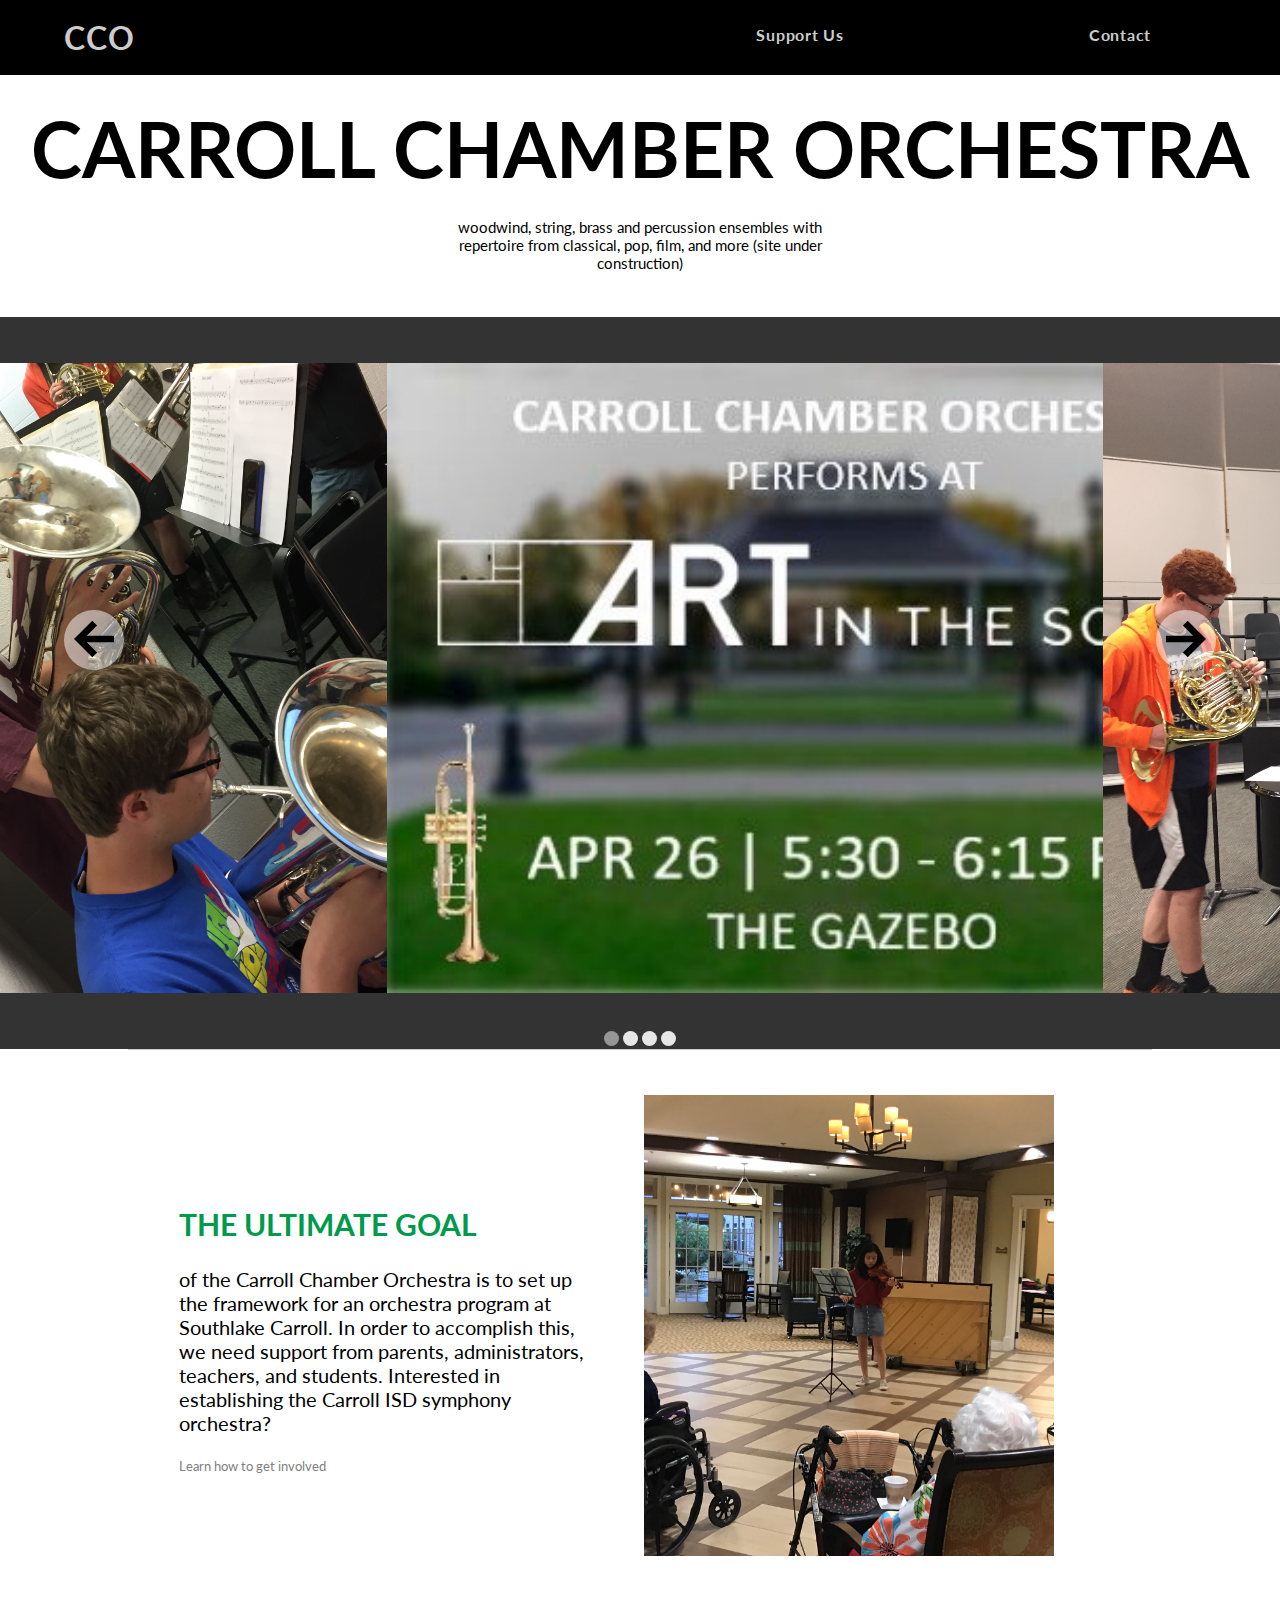
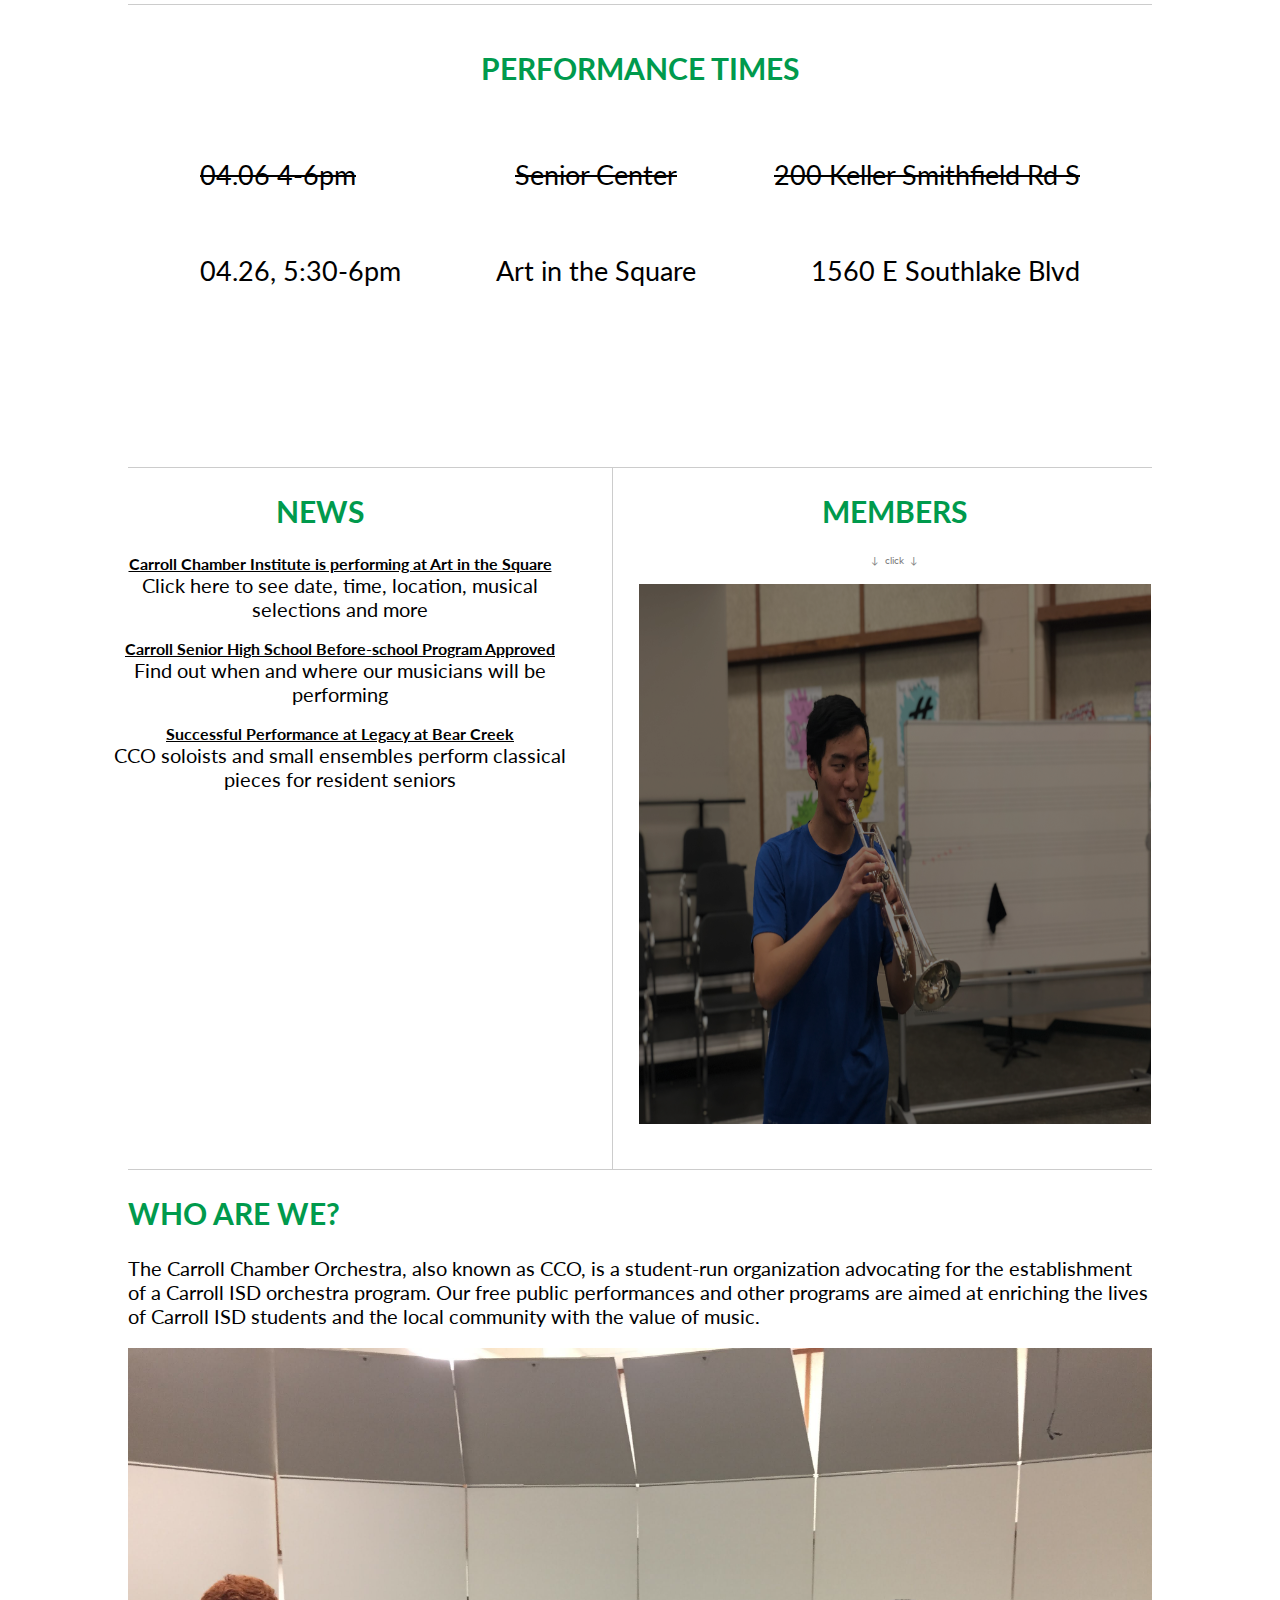
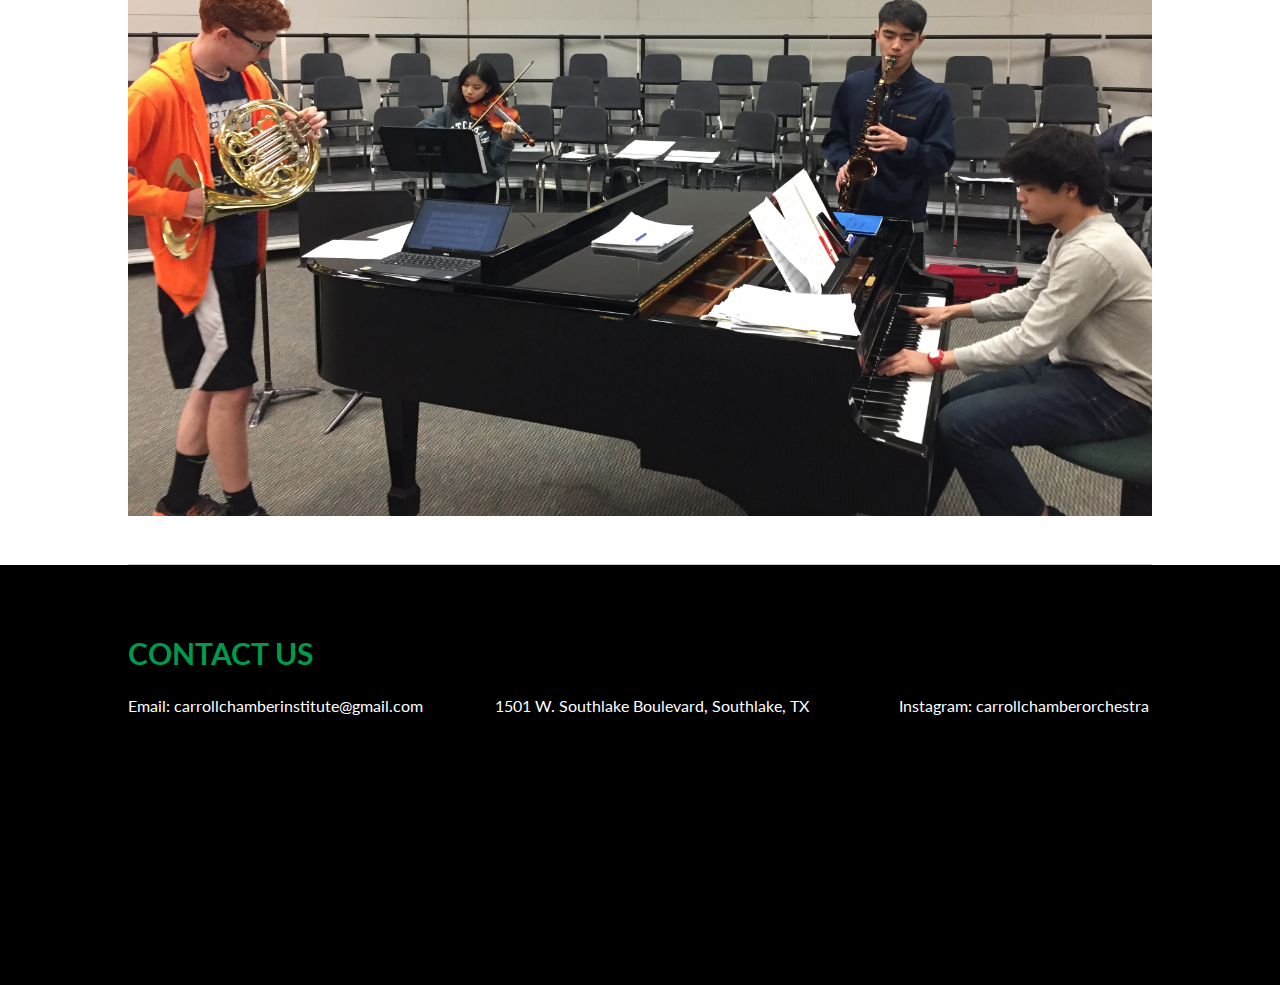
<file: index.html>
<!DOCTYPE html>
<html>
<head>
  <!--
    Color Scheme
    black, white, #009a4d
  -->
  <title>Carroll Chamber Orchestra</title>
  <meta name="viewport" content="width=device-width, initial-scale=1">
  <link rel = "stylesheet" href = "CSS/nav-main.css">
  <link rel = "icon" href = "images/dragon-logo.jpg" type="image/gif">
  <link rel="stylesheet" href = "CSS/main.css">
  <link rel="stylesheet" href="glide-3.3.0/dist/css/glide.core.min.css">

  <script src="glide-3.3.0/dist/glide.min.js"></script>
  <link href="https://fonts.googleapis.com/css?family=Lato" rel="stylesheet">
</head>
<body>
  <img src = "images/nursing.JPG" alt = "Nursing home performance photo" class = "nursing">
  <img src = "images/orchestra-flyer.jpg" alt = "Town Square Performance Photo" class = "three">
  <img src = "images/two.jpg" alt = "Town Square Performance Photo" class = "two">
  <div class = "top-nav">
    <a href = "index.html">CCO</a><!--
    --><a href = "support.html">Support Us</a><!--
    --><a href = "contact.html">Contact</a>
  </div>

  <div class = "title">
    <h1>CARROLL CHAMBER ORCHESTRA</h1>
    <p>woodwind, string, brass and percussion ensembles with repertoire from classical, pop, film, and more (site under construction)</p>
  </div>



  <div class="glide">
    <div class="glide__track" data-glide-el="track">
      <ul class="glide__slides">
        <li class="glide__slide"><img class="slide-image" src="images/orchestra-flyer.jpg" alt="art in the square flyer"/></li>
        <li class="glide__slide"><img class="slide-image" src="images/four.JPG" alt="rehearsal picture"/></li>
        <li class="glide__slide"><img class="slide-image" src="images/nursing.JPG" alt="nursing home performance"/></li>
        <li class="glide__slide"><img class="slide-image" src="images/Euphoniums-at-rehearsal.JPG" alt="euphonium rehearsal picture"/></li>
      </ul>
    </div>


    <div class="glide__arrows" data-glide-el="controls">
      <button class="glide__arrow glide__arrow--prev" data-glide-dir="<"><svg xmlns="http://www.w3.org/2000/svg" width="40" height="40" viewBox="0 0 24 24">
        <path d="M0 12l10.975 11 2.848-2.828-6.176-6.176H24v-3.992H7.646l6.176-6.176L10.975 1 0 12z"></path>
      </svg></button>
      <button class="glide__arrow glide__arrow--next" data-glide-dir=">"><svg xmlns="http://www.w3.org/2000/svg" width="40" height="40" viewBox="0 0 24 24">
        <path d="M13.025 1l-2.847 2.828 6.176 6.176h-16.354v3.992h16.354l-6.176 6.176 2.847 2.828 10.975-11z"></path>
      </svg></button>
    </div>

    <div class="glide__bullets" data-glide-el="controls[nav]">
      <button class="glide__bullet" data-glide-dir="=0"></button>
      <button class="glide__bullet" data-glide-dir="=1"></button>
      <button class="glide__bullet" data-glide-dir="=2"></button>
      <button class="glide__bullet" data-glide-dir="=3"></button>
    </div>
  </div>

<script>
var g;
if(window.innerWidth <= 650) {
  g  = new Glide('.glide', { type: 'carousel',
    perView: 1
    });
} else if(window.innerWidth <= 1080) {
  g  = new Glide('.glide', { type: 'carousel',
    perView: 0.5,
    focusAt: 'center',
    breakpoints: {
      800: {
        perView: 2
      },
      480: {
        perView: 1
      }
    }});
} else {
  g  = new Glide('.glide', { type: 'carousel',
    perView: 1.8,
    focusAt: 'center',
    breakpoints: {
      800: {
        perView: 2
      },
      480: {
        perView: 1
      }
    }});
}
g.mount()
</script>


  <div class = "what">
    <div class = "what-inner">
      <h2>The ultimate goal</h2>
      <p> of the Carroll Chamber Orchestra is to set up the framework for an
      orchestra program at Southlake Carroll. In order to accomplish this, we need support
      from parents, administrators, teachers, and students. Interested in establishing the Carroll ISD symphony orchestra?</p>
      <a  href="support.html">Learn how to get involved</a>
    </div>
    <div class = "nursing-solo-container">
      <img class = "nursing-solo" src = "images/nursing-solo.JPG" alt = "Solo violin playing at a nursing home">

    </div>
  </div>

  <div class = "performance">
    <h2>Performance Times</h2>
    <ul>
      <li>
        <a  onmouseover = "display('nursing')" onmouseout = "displayNone('nursing')">
          <div style = "text-decoration: line-through;" class = "time">04.06 4-6pm</div><!--
       --><div style = "text-decoration: line-through;" class = "name">Senior Center</div><!--
       --><div style = "text-decoration: line-through;" class = "location">200 Keller Smithfield Rd S</div>
        </a>
      </li>
      <li>
        <a onmouseover = "display('three')" onmouseout = "displayNone('three')">
          <div class = "time">04.26, 5:30-6pm</div><!--
       --><div class = "name">Art in the Square</div><!--
       --><div class = "location">1560 E Southlake Blvd</div>
        </a>
      </li>


    </ul>
  </div>

  <div class = "news">
    <h2>News</h2>
    <ol>
      <li>
        <h4>Carroll Chamber Institute is performing at Art in the Square</h4>
        <p>Click here to see date, time, location, musical selections and more</p>
      </li>
      <li>
        <h4>Carroll Senior High School Before-school Program Approved</h4>
        <p>Find out when and where our musicians will be performing</p>
      </li>
      <li>
        <h4>Successful Performance at Legacy at Bear Creek</h4>
        <p>CCO soloists and small ensembles perform classical pieces for resident seniors</p>
      </li>
    </ol>

  </div>

  <div class = "members">
    <h2>Members</h2>
    <div class = "members-text">
      &darr;&nbsp; click &nbsp;&darr;
    </div>
    <div class = "one-container" onclick = "people()">
      <img class = "a" src = "images/people/anthony.jpg" alt = "Picture of our orchestra members">
      <img class = "b" src = "images/people/grace.JPG" alt = "Picture of our orchestra members">
      <img class = "c" src = "images/people/red-head.JPG" alt = "Picture of our orchestra members">
      <img class = "d" src = "images/people/allen.JPG" alt = "Picture of our orchestra members">
      <img class = "e" src = "images/people/steven.JPG" alt = "Picture of our orchestra members">
    </div>

  </div>


  <div class = "goal">
    <h2>Who are we?</h2>
    <p>The Carroll Chamber Orchestra, also known as CCO, is a student-run organization advocating for the
      establishment of a Carroll ISD orchestra program. Our free public performances and other programs are
      aimed at enriching the lives of Carroll ISD students and the local community with the value of music.
</p>

    <div class = "four-container">
      <img class = "four" src = "images/four.JPG" alt = "Picture of our orchestra rehearsing">
    </div>
  </div>

  <!--
  <div class = "support">
    <h2>Support Us</h2>
    <div class = "donate">
      <h3>Donate</h3>
      <p>a little description of what has happened in this asdjflakds asdhiogasdlk lorem ispun dollar</p>
      <br>
      <a href = "">now &rsaquo;</a>
    </div>
    <div class = "join">
      <h3>Join the Orchestra</h3>
      <p>we rehearse once every two weeks at 4:00 in the choir room</p>
      <br>
    </div>
    <div class = "parent">
      <h3>Parent Stuff</h3>
      <p>a little description of what has happened in this asdjflakds asdhiogasdlk lorem ispun dollar</p>
      <br>
      <a href = "">now &rsaquo;</a>
    </div>


  </div>-->

  <div class = "contact" id = "scroll-target">
    <h2>Contact Us</h2>
    <!--<p>If you have any questions, comments or concerns regarding CCO, we can be reached through:</p>-->
    <div class = "group-1">
      Email: <a href="mailto:carrollchamberinstitute@email.com">carrollchamberinstitute@gmail.com</a>
    </div><!--
    --><div class = "group-2">
      1501 W. Southlake Boulevard, Southlake, TX
    </div><!--
  --><div class = "group-3">
      Instagram: carrollchamberorchestra
    </div>
  </div>
  <div class = "bottom-nav">

    Copyright @ 2019 Bok Choy
  </div>

  <script>
    function display(nursing) {
      document.querySelector('.' + nursing).style.display = "block";
    }
    function displayNone(nursing) {
      document.querySelector('.' + nursing).style.display = "none";
    }
    document.addEventListener("scroll", function() {
      var num = window.scrollY / 1400;
      if (num > 1) {
        document.querySelector('.four').style.transform = "scale(" + num + ")";
      }
      var num2 = num * 100;
      console.log(num2);
      document.querySelector('.nursing-solo').style.transform = "translateX(" + num2 + "px)";


    });
    document.addEventListener("mousemove", function(event) {
      var y = event.clientY - 80;
      var x = event.clientX - 80;
      document.querySelector('.nursing').style.top = "" + y + "px";
      document.querySelector('.nursing').style.left = "" + x + "px";
      document.querySelector('.three').style.top = "" + y + "px";
      document.querySelector('.three').style.left = "" + x + "px";
      document.querySelector('.two').style.top = "" + y + "px";
      document.querySelector('.two').style.left = "" + x + "px";
    });

    var num = 0;
    function people() {
      num += 45;
      //document.querySelector('.one-container img').style.transform = "translateX(-" + num + "vw)";
      if (num > 220) {
        num = 0;
      }
      document.querySelector('.one-container img').style.marginLeft = "-" + num + "vw";
    }
  </script>
  <script>
    //autoscroll
  	window.smoothScroll = function(target) {
      var scrollContainer = target;
      do { //find scroll container
          scrollContainer = scrollContainer.parentNode;
          if (!scrollContainer) return;
          scrollContainer.scrollTop += 1;
      } while (scrollContainer.scrollTop == 0);
      var targetY = 0;
      do { //find the top of target relatively to the container
          if (target == scrollContainer) break;
          targetY += target.offsetTop;
      } while (target = target.offsetParent);
      scroll = function(c, a, b, i) {
          i++; if (i > 50) return;
          c.scrollTop = a + (b - a) / 50 * i;
          setTimeout(function(){ scroll(c, a, b, i); }, 20);
      }
      // start scrolling
      scroll(scrollContainer, scrollContainer.scrollTop, targetY, 0);
      }
  	</script>
</body>
</html>
</file>
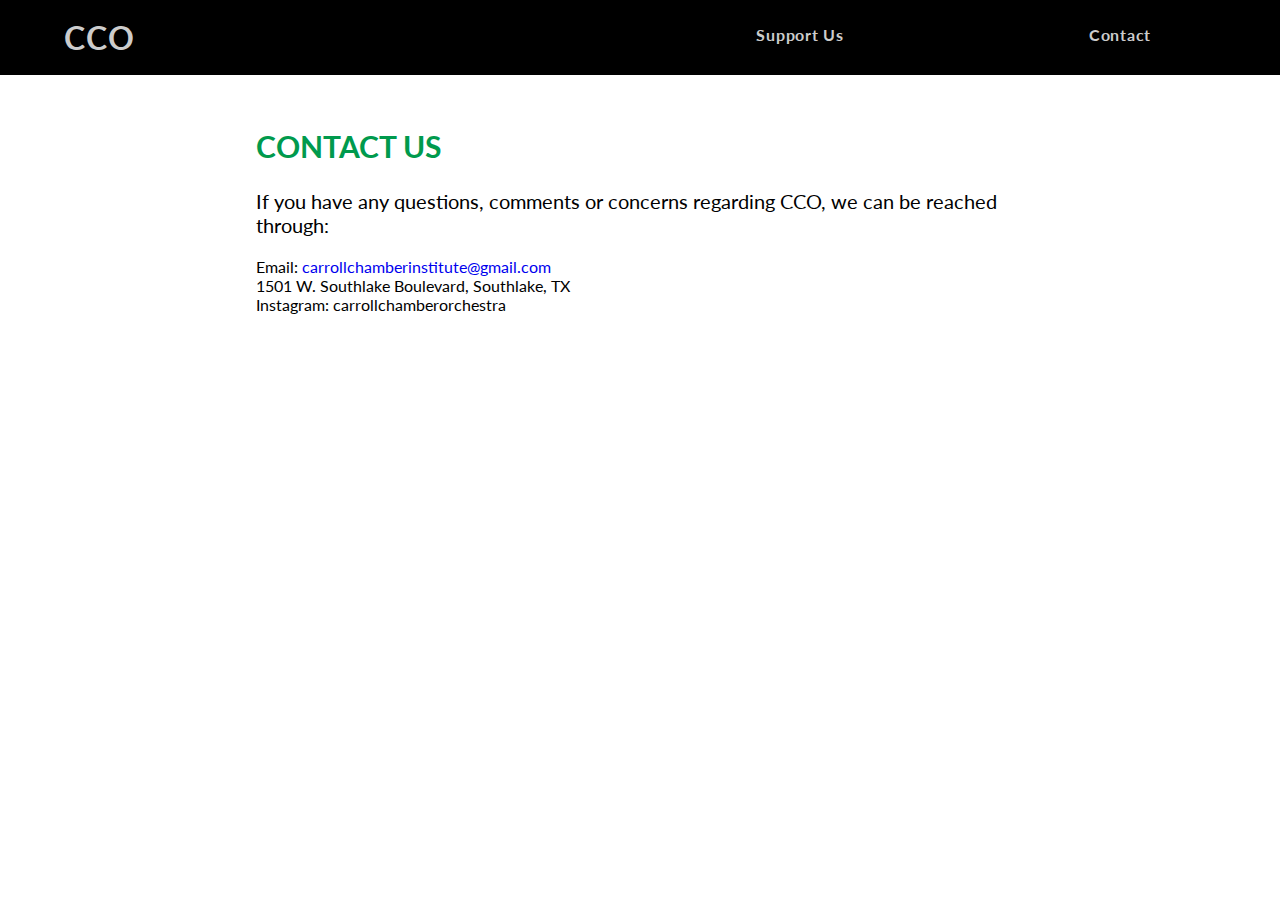
<file: contact.html>
<!DOCTYPE html>
<html>
<head>
  <link rel = "stylesheet" href = "CSS/nav-main.css">
  <link rel = "stylesheet" href = "CSS/main.css">
  <title>Contact</title>
  <link href="https://fonts.googleapis.com/css?family=Lato" rel="stylesheet">
</head>
<body>
  <div class = "top-nav">
    <a href = "index.html">CCO</a><!--
    --><a href = "support.html">Support Us</a><!--
    --><a href = "contact.html">Contact</a>
  </div>
  <div class="article-container">

    <h2>Contact Us</h2>
    <p>If you have any questions, comments or concerns regarding CCO, we can be reached through:</p>
    <div>
      Email: <a href="mailto:carrollchamberinstitute@email.com">carrollchamberinstitute@gmail.com</a>
    </div><!--
    --><div>
      1501 W. Southlake Boulevard, Southlake, TX
    </div><!--
  --><div>
      Instagram: carrollchamberorchestra
    </div>
  </div>
</body>
</html>
</file>
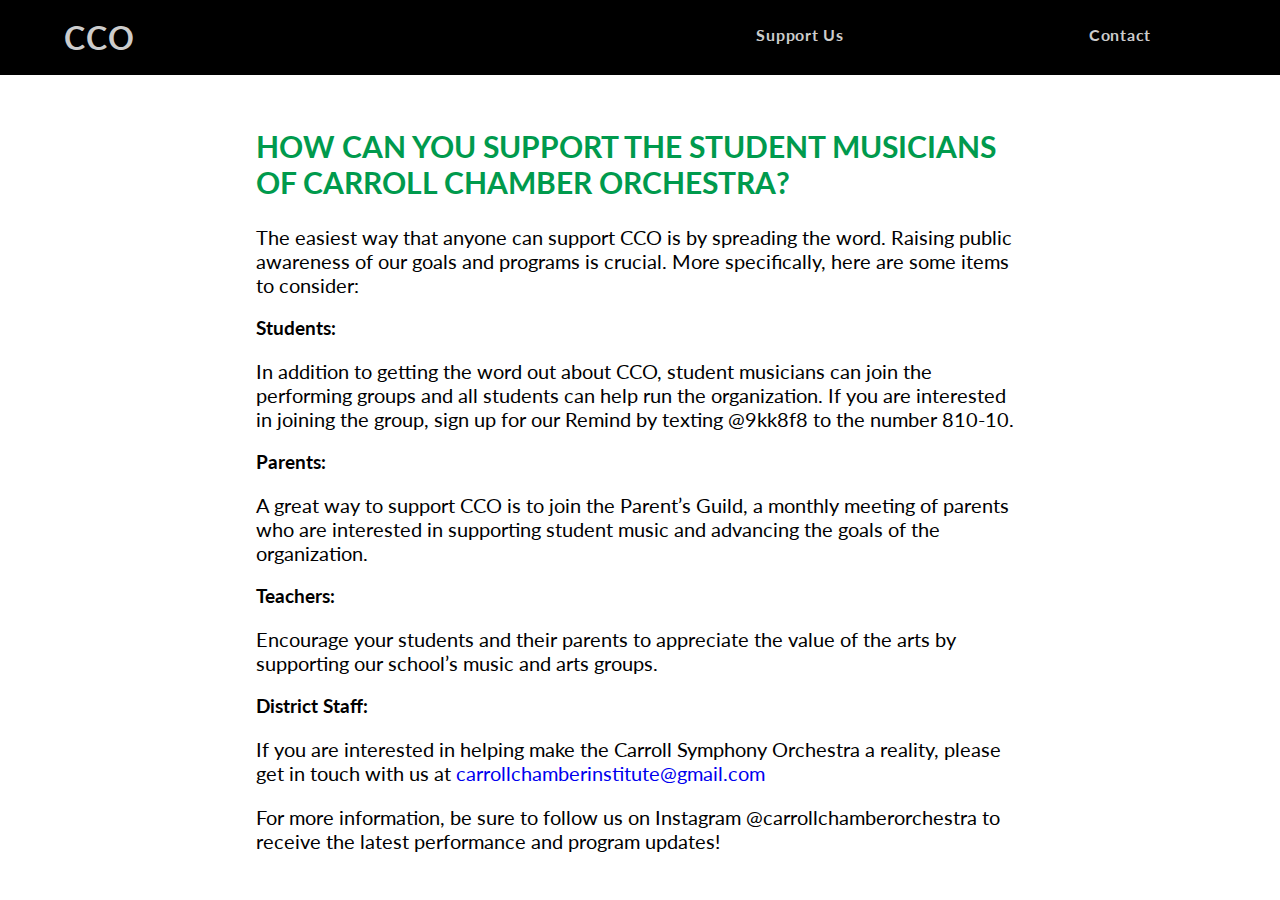
<file: support.html>
<!DOCTYPE html>
<html>
<head>
  <link rel = "stylesheet" href = "CSS/nav-main.css">
  <link rel = "stylesheet" href = "CSS/main.css">
  <title>Support Us</title>
  <link href="https://fonts.googleapis.com/css?family=Lato" rel="stylesheet">
  <style>
    body {
      margin: 0;

    }
    .title {
      width: 100%;
      display: inline-block;
      text-align: center;
      font-size: 30px;
      text-transform: uppercase;
    }
  </style>
</head>
<body>
  <div class = "top-nav">
    <a href = "index.html">CCO</a><!--
    --><a href = "support.html">Support Us</a><!--
    --><a href = "contact.html">Contact</a>
  </div>
  <div class="article-container">
    <div class = "how">
      <h2>How can you support the student musicians of Carroll Chamber Orchestra?</h2>
      <p>
        The easiest way that anyone can support CCO is by spreading the word.
        Raising public awareness of our goals and programs is crucial. More specifically,
        here are some items to consider:
      </p>
    </div>
    <div class = "students">
      <h3>Students: </h3>
      <p>In addition to getting the word out about CCO, student musicians can join
        the performing groups and all students can help run the organization. If you
        are interested in joining the group, sign up for our Remind by texting @9kk8f8 to the number 810-10.</p>
    </div>
    <div class = "parents">
      <h3>Parents: </h3>
      <p>A great way to support CCO is to join the Parent’s Guild,
        a monthly meeting of parents who are interested in supporting
        student music and advancing the goals of the organization.</p>
    </div>
    <div class = "teachers">
      <h3>Teachers: </h3>
      <p>Encourage your students and their parents to appreciate the value of the arts by supporting our school’s music and arts groups. </p>
    </div>
    <div class = "district-staff">
      <h3>District Staff: </h3>
      <p>If you are interested in helping make the Carroll Symphony Orchestra a reality, please get in touch with us at <a href="mailto:carrollchamberinstitute@gmail.com">carrollchamberinstitute@gmail.com</a></p>
    </div>
    <div class="support-conclusion">
      <p>For more information, be sure to follow us on Instagram @carrollchamberorchestra to receive the latest performance and program updates!</p>
    </div>
  </div>

</body>
</html>
</file>
<file: CSS/nav-main.css>
body {
  background-color: white;
  color: black;
  font-family: 'Lato', sans-serif;
  margin: 0;
  overflow-x: hidden;
}
.top-nav {
  top: 0;
  z-index: 4;
  position: fixed;
  padding-top: 2vh;
  padding-bottom: 2vh;
  background-color: black;
  width: 100%;
}
                                  .top-nav a {
                                    color: #cccccc;
                                    width: 25%;
                                    font-weight: bold;
                                    text-align: center;
                                    display:inline-block;
                                    transform: translateY(-50%);
                                    transition: letter-spacing .5s;
                                    letter-spacing: .75px;
                                  }
                                  .top-nav a:first-child {
                                    transform: none;
                                    font-weight: bold;
                                    font-size: 2em;
                                    width: 50%;
                                    text-align: left;
                                    text-indent: 10%;
                                  }
                                  .top-nav a:hover {
                                    color: white;
                                    letter-spacing: 2px;
                                  }
  a {
    text-decoration: none;
  }

  .bottom-nav {
    display: none;
    background-color: black;
    color: white;
    width: 80%;
    padding-top: 5vh;
    padding-right: 10%;
    padding-left: 10%;
    padding-bottom: 5vh;
  }
</file>
<file: CSS/main.css>
body {
  background-color: white;
  color: black;
  font-family: 'Lato', sans-serif;
  margin: 0;
  overflow-x: hidden;
}
a {
  text-decoration: none;
}
img {
  filter: grayscale(0%);
}
h2 {
  font-size: 30px;
  color: #009a4d;
  text-transform: uppercase;

}
p {
  font-size: 20px;
}
ol {
  list-style: none;
}
li {
  margin-bottom: 2vh;
  list-style-type: none;
}
.glide {
  background-color: rgba(0,0,0,0.8);
  padding-top: 30px;
}
.slide-image {
  height: 70vh;
}
.glide__slide {
  margin-left: 100px;
}

.glide__arrow {
  border-radius: 30px;
  width: 60px;
  height: 60px;
  position: absolute;
  top: 40%;
  border: none;
  background-color: rgba(255,255,255, 0.5);
  transition: background-color .5s;
}
.glide__arrow:hover {
  background-color: rgba(255, 255, 255, 0.9);
}
.glide__arrow--next {
  right: 5%;
}
.glide__arrow--prev {
  left: 5%;
}
.glide__bullets {
  text-align: center;
}
.glide__bullet {
  background-color: rgb(230, 230, 230);
  border: none;
  width: 15px;
  padding: 0;
  height: 15px;
  border-radius: 7.5px;
}
.glide button {
  cursor: pointer;
}
.glide__bullet--active {
  background-color: rgb(150, 150, 150);
}
@media screen and (max-width:1080px) {
  body {
    text-align: center;
  }
  .nursing, .two, .nursing-solo, .three {
    display: none;
  }
  .title, .article-container {
    margin-top: 20%;
  }
  .four {
    width: 100vw;
  }
  .slide-image {
    height: 30vh;
  }
  ol {
    padding: 0;

  }
  .members {
    display: none;
  }
}
@media screen and (min-width:1080px) {
.nursing, .three, .two {
  position: fixed;
  height: 40vh;
  z-index: -1;
  display: none;
}

.title {
  margin-top: 8%;
  font-size: 3vw;
  width: 100%;
  text-align: center;
}
                                      .title h1 {
                                        margin-bottom: 1vh;
                                      }
                                      .title p {
                                        display: inline-block;
                                        width: 30vw;
                                        font-size: 15px;
                                        margin-bottom: 5vh;
                                      }

.what {
  width: 80%;
  margin-left: 10%;
  border-top: 1px solid #cccccc;
  border-bottom: 1px solid #cccccc;
}
                              .what-inner {
                                display: inline-block;
                                width: 40%;
                                padding: 5%;
                                vertical-align: middle;
                              }
                              .nursing-solo {
                                width: 150%;
                                margin-left: -5vw;
                              }
                              .nursing-solo-container {
                                width: 40%;
                                overflow: hidden;
                                display: inline-block;
                                vertical-align: middle;
                                margin: 5vh 0 5vh 0;
                              }
                              .what-inner a {
                                font-size: 13px;
                                color: gray;
                                transition: .5s;
                              }
                              .what-inner a:hover {
                                color: #009a4d;
                                text-decoration: underline;
                              }

.performance {
  width: 80%;
  margin-left: 10%;
  text-align: center;
  margin-top: 5vh;
  padding-bottom: 5vh;
  border-bottom: 1px solid #cccccc;
}
                            .performance ul {
                              list-style-type: none;
                              margin: 4vh;
                              padding: 4vh;
                              font-size: 27px;
                            }
                            .performance ul div {
                              display: inline-block;
                              cursor: pointer;
                              margin-bottom: 5vh;
                              vertical-align: top;
                            }
                            .time {
                              width: 25%;
                              text-align: left;

                            }
                            .name {
                              width: 40%;
                              text-align: center;
                            }
                            .location {
                              width: 35%;
                              text-align: right;
                            }

.news {
  width: 40%;
  display: inline-block;
  margin-left: 5%;
  margin-right: 2.5%;
  text-align: center;
  vertical-align: top;

}

                                    li h4 {
                                      margin: 0;
                                      text-decoration: underline;
                                    }
                                    li p {
                                      margin: 0;
                                    }
.members {
  width: 40%;
  padding-left: 2%;
  display: inline-block;
  text-align: center;
  padding-bottom: 5vh;
  border-left: 1px solid #cccccc;
}
                            .members-text {
                              margin: 2vh;
                              color: gray;
                              font-size: 10px;
                            }
                            .one {

                            }
                            .one-container {
                              margin-left: 0vw;
                              width: 40vw;
                              height: 60vh;
                              overflow: hidden;
                              display: flex;
                              cursor: pointer;
                            }
                            .one-container img {
                              white-space: nowrap;
                              display: inline-block;
                              width: 40vw;
                              margin-right: 5vw;
                              filter: brightness(50%);
                              transition: .5s;
                              /* animation: slideshow 30s infinite linear; */

                            }
                            .one-container img:hover {
                              color: transparent;
                              filter: brightness(100%);
                            }
                            @keyframes slideshow {
                              100% {
                                transform: translateX(-205vw);
                              }
                            }
                            .b, .c, .d, .e {
                            }
.goal {
  width: 80%;
  margin-left: 10%;
  padding-bottom: 5vh;
  border-bottom: 1px solid #cccccc;
  border-top: 1px solid #cccccc;

}
                            .four {
                              width: 80vw;
                            }
                            .four-container {
                              width: 80vw;
                              overflow: hidden;
                            }

.support {
  width: 80%;
  margin-left: 10%;
  padding-bottom: 5vh;
  border-bottom: 1px solid #cccccc;
}
                                        .donate, .join, .parent {
                                          display: inline-block;
                                          width: 33%;
                                          vertical-align: top;
                                        }
                                        .donate {
                                          text-align: left;
                                        }
                                        .join {
                                          text-align: center;
                                        }
                                        .parent {
                                          text-align: right;

                                        }
                                        .support h3 {
                                          margin-bottom: 0vh;
                                        }
                                        .support p {
                                          margin-top: 1vh;
                                          width: 50%;
                                          display: inline-block;
                                        }
                                        .support a {
                                          display: inline-block;
                                          height: 2vh;
                                          color: gray;
                                        }
                                        .support a:hover {
                                          color: black;
                                        }
.contact {
  width: 100%;
  padding-left: 10%;
  padding-bottom: 30vh;
  padding-top: 5vh;
  color: white;
  background-color: black;
}
                                            .group-1 {
                                              display: inline-block;
                                              width: 26.6%;
                                            }
                                            .group-1 a {
                                              transition: .5s;
                                              display: inline-block;
                                              height: 2vh;
                                              color: white;
                                            }
                                            .group-1 a:hover {
                                              color: white;
                                            }
                                            .group-1 a::after {
                                                content: '';
                                                display: block;
                                                width: 0%;
                                                height: .1vw;
                                                background: white;
                                                transition: .3s;
                                                float: right;
                                            }
                                            .group-1 a:hover::after {
                                                width: 100%;
                                                float: left;
                                            }

                                            .group-2 {
                                              display: inline-block;
                                              width: 26.6%;
                                              text-align: right;
                                            }
                                            .group-3 {
                                              display: inline-block;
                                              width: 26.6%;
                                              text-align: right;
                                            }
  }

@media screen and (min-width: 1000px) {
  .article-container {
    width: 60%;
    margin: auto;
  }
}
.article-container {
  margin-top: 10%;
}
</file>
